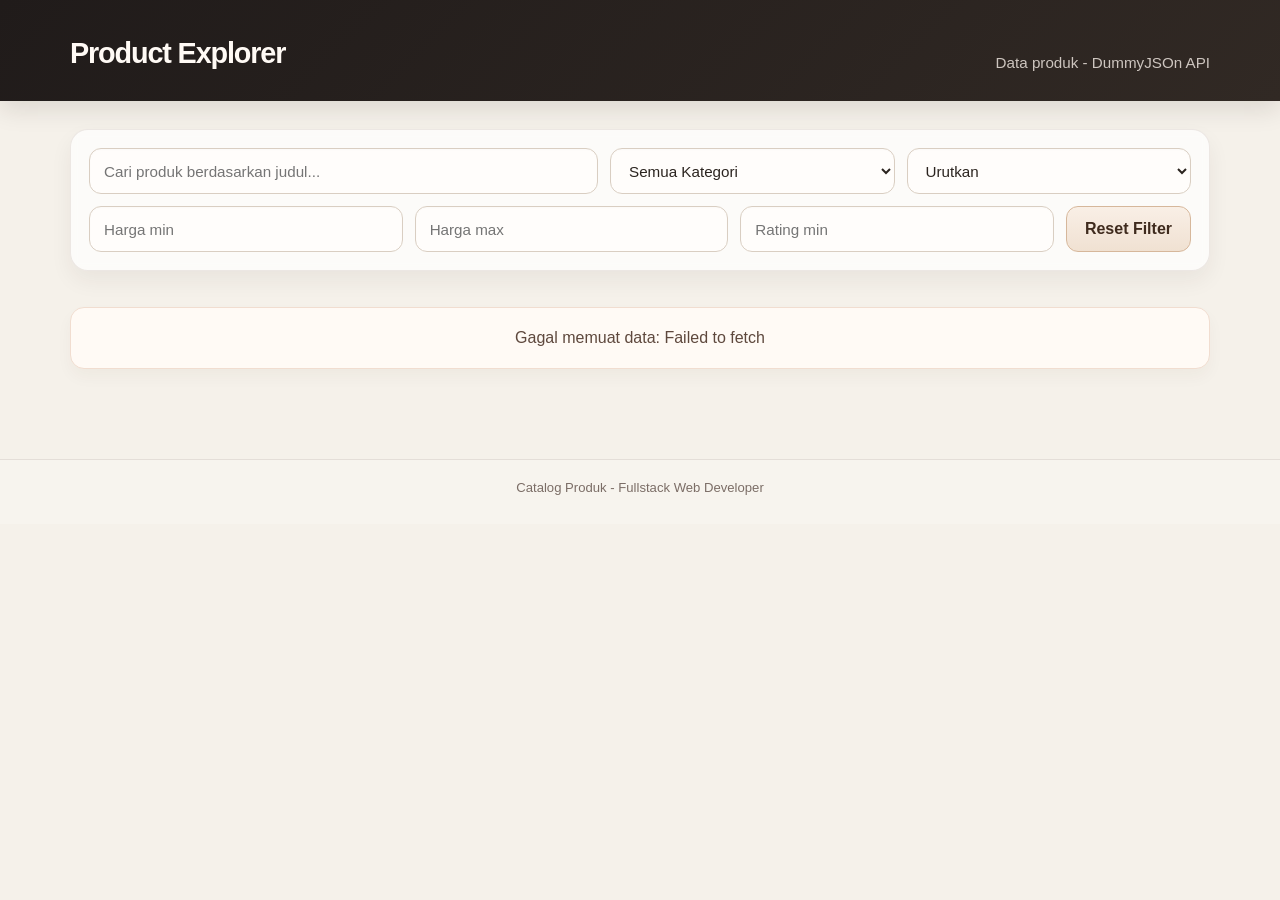
<file: index.html>
<!DOCTYPE html>
<html lang="id">
<head>
  <meta charset="UTF-8">
  <meta name="viewport" content="width=device-width, initial-scale=1.0">
  <title>Product Explorer</title>
  <link rel="stylesheet" href="style.css">
</head>
<body>

  <header class="site-header">
    <div class="container">
      <h1>Product Explorer</h1>
      <p class="subtitle">Data produk - DummyJSOn API</p>
    </div>
  </header>

  <main class="container">

    <section class="filters">
      <div class="filter-row">
        <input type="text" id="search-input" placeholder="Cari produk berdasarkan judul...">
        <select id="category-select">
          <option value="all">Semua Kategori</option>
        </select>
        <select id="sort-select">
          <option value="default">Urutkan</option>
          <option value="price-asc">Harga: Rendah ke Tinggi</option>
          <option value="price-desc">Harga: Tinggi ke Rendah</option>
          <option value="rating">Rating Tertinggi</option>
          <option value="title">Judul (A-Z)</option>
        </select>
      </div>
      <div class="filter-row">
        <input type="number" id="min-price" placeholder="Harga min">
        <input type="number" id="max-price" placeholder="Harga max">
        <input type="number" id="min-rating" placeholder="Rating min" min="0" max="5" step="0.1">
        <button id="reset-filters" type="button">Reset Filter</button>
      </div>
    </section>

    <section id="stats-area" class="stats-area"></section>

    <p id="result-count" class="result-count"></p>

    <p id="status-area" class="status-area" hidden></p>

    <section id="product-list" class="product-list"></section>

  </main>

  <footer class="site-footer">
    <div class="container">
      <p>Catalog Produk - Fullstack Web Developer</p>
    </div>
  </footer>

  <script type="module" src="js/Main.js"></script>
</body>
</html>
</file>
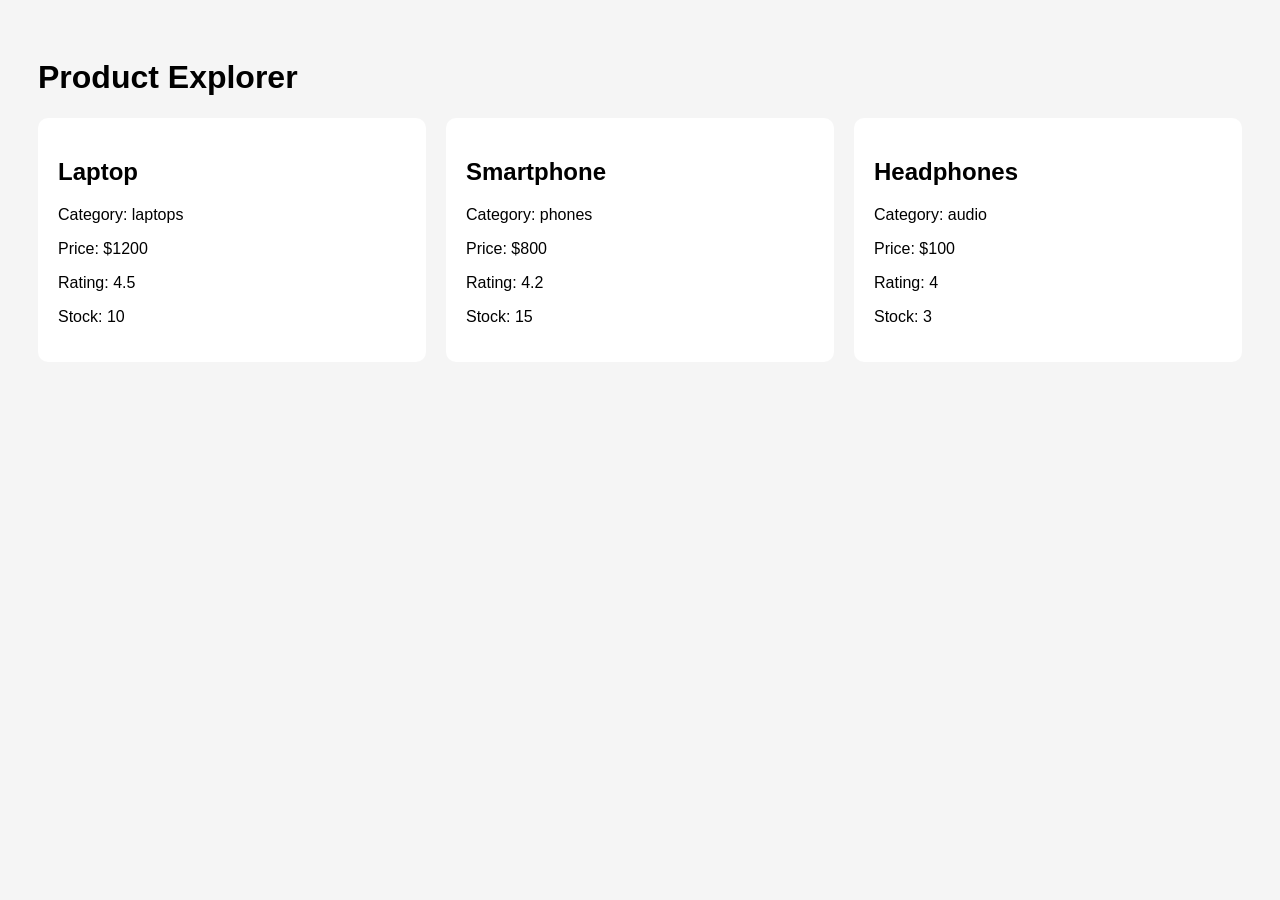
<file: bagian18/index.html>
<!DOCTYPE html>
<html lang="en">
<head>
    <meta charset="UTF-8">
    <meta name="viewport" content="width=device-width, initial-scale=1.0">
    <title>Bagian 18 - State Management</title>
    <link rel="stylesheet" href="style.css">
</head>
<body>

    <h1>Product Explorer</h1>

    <div id="product-list"></div>

    <script src="main.js"></script>
</body>
</html>
</file>
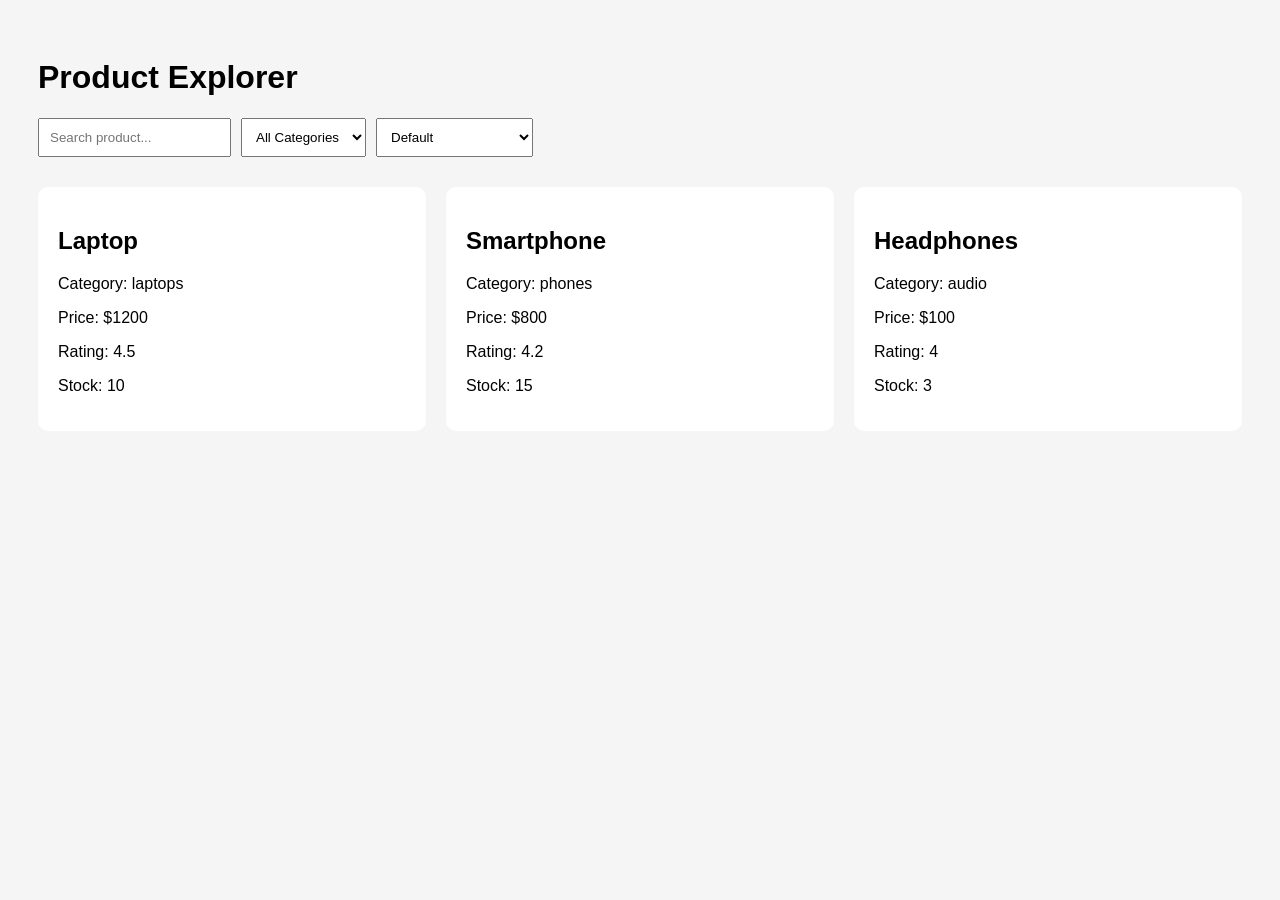
<file: bagian19/index.html>
<!DOCTYPE html>
<html lang="en">
<head>
    <meta charset="UTF-8">
    <meta name="viewport" content="width=device-width, initial-scale=1.0">
    <title>Bagian 19 - Event Handling</title>
    <link rel="stylesheet" href="style.css">
</head>
<body>

    <h1>Product Explorer</h1>

    <div class="controls">

        <input
            type="text"
            id="search-input"
            placeholder="Search product..."
        >

        <select id="category-select">
            <option value="all">All Categories</option>
            <option value="laptops">Laptops</option>
            <option value="phones">Phones</option>
            <option value="audio">Audio</option>
        </select>

        <select id="sort-select">
            <option value="default">Default</option>
            <option value="price-low">Price Low → High</option>
            <option value="price-high">Price High → Low</option>
            <option value="rating-high">Rating High → Low</option>
        </select>

    </div>

    <div id="product-list"></div>

    <script src="main.js"></script>
</body>
</html>
</file>
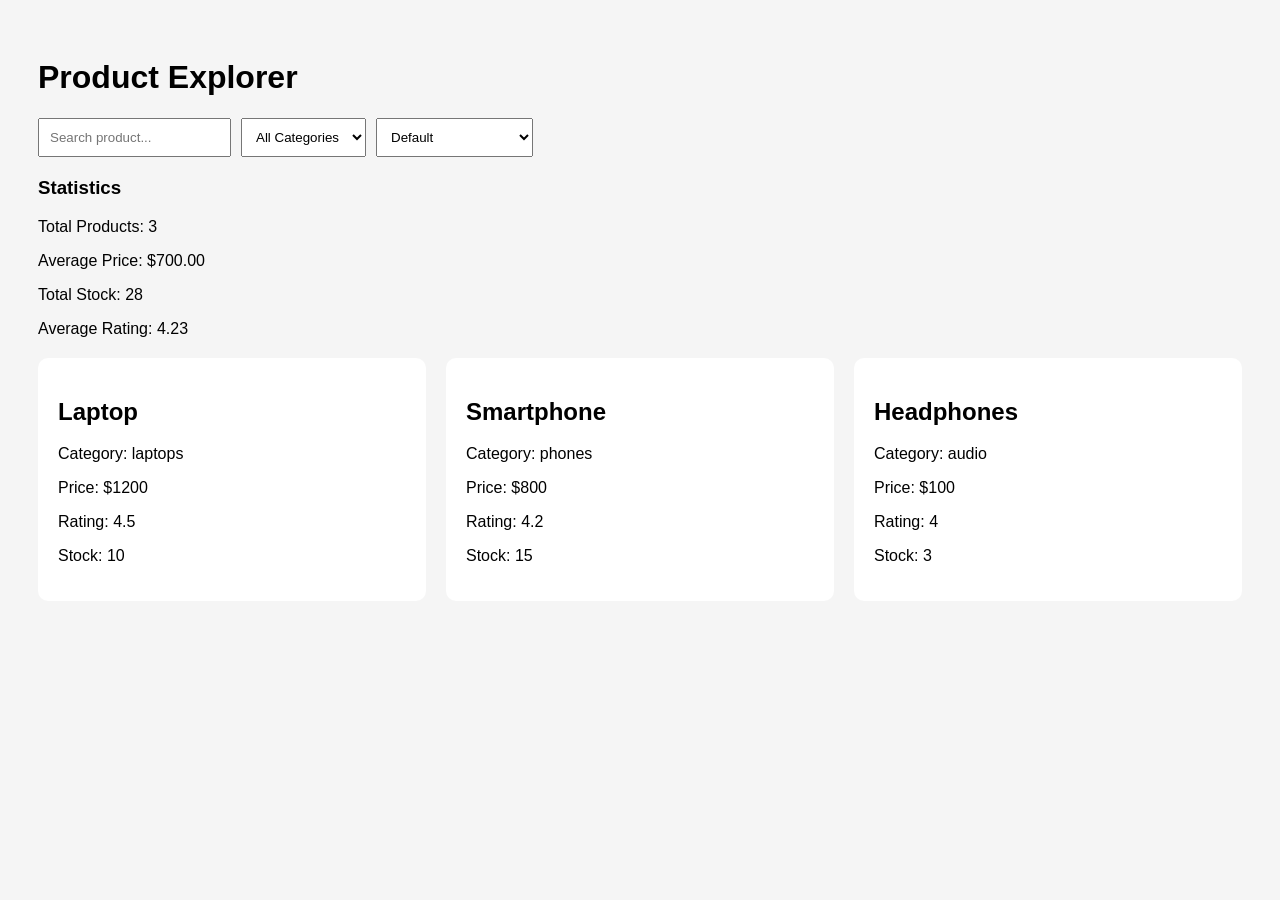
<file: bagian20/index.html>
<!DOCTYPE html>
<html lang="en">
<head>
    <meta charset="UTF-8">
    <meta name="viewport" content="width=device-width, initial-scale=1.0">
    <title>Bagian 20 - ES6+</title>
    <link rel="stylesheet" href="style.css">
</head>
<body>

    <h1>Product Explorer</h1>

    <div class="controls">

        <input
            id="search-input"
            type="text"
            placeholder="Search product..."
        >

        <select id="category-select">
            <option value="all">All Categories</option>
            <option value="laptops">Laptops</option>
            <option value="phones">Phones</option>
            <option value="audio">Audio</option>
        </select>

        <select id="sort-select">
            <option value="default">Default</option>
            <option value="price-low">Price Low → High</option>
            <option value="price-high">Price High → Low</option>
            <option value="rating-high">Rating High → Low</option>
        </select>

    </div>

    <div id="statistics"></div>

    <div id="product-list"></div>

    <script src="main.js"></script>
</body>
</html>
</file>
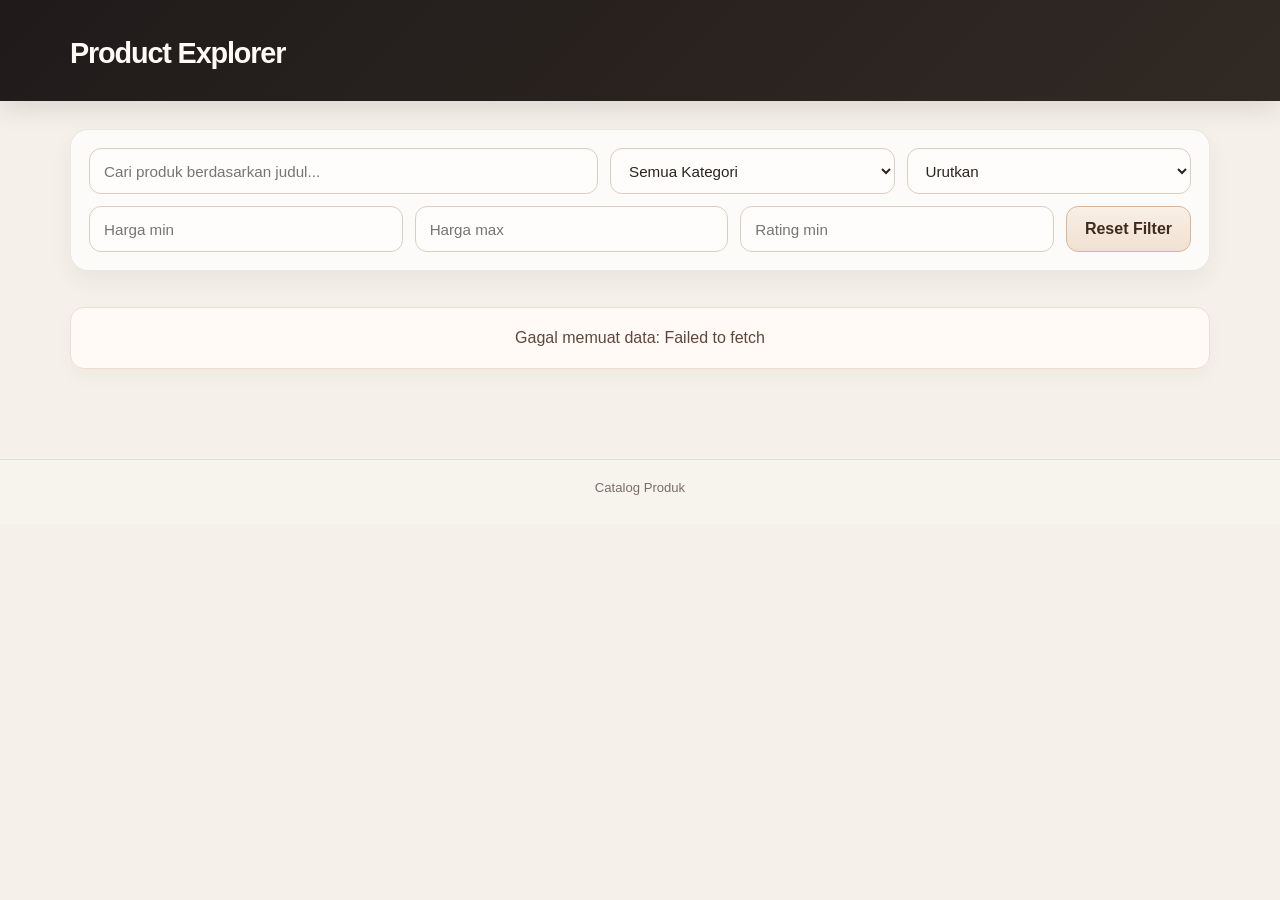
<file: bagian26/index.html>
<!DOCTYPE html>
<html lang="id">
<head>
  <meta charset="UTF-8">
  <meta name="viewport" content="width=device-width, initial-scale=1.0">
  <title>Product Explorer</title>
  <link rel="stylesheet" href="style.css">
</head>
<body>

  <header class="site-header">
    <div class="container">
      <h1>Product Explorer</h1>
    </div>
  </header>

  <main class="container">

    <section class="filters">
      <div class="filter-row">
        <input type="text" id="search-input" placeholder="Cari produk berdasarkan judul...">
        <select id="category-select">
          <option value="all">Semua Kategori</option>
        </select>
        <select id="sort-select">
          <option value="default">Urutkan</option>
          <option value="price-asc">Harga: Rendah ke Tinggi</option>
          <option value="price-desc">Harga: Tinggi ke Rendah</option>
          <option value="rating">Rating Tertinggi</option>
          <option value="title">Judul (A-Z)</option>
        </select>
      </div>
      <div class="filter-row">
        <input type="number" id="min-price" placeholder="Harga min">
        <input type="number" id="max-price" placeholder="Harga max">
        <input type="number" id="min-rating" placeholder="Rating min" min="0" max="5" step="0.1">
        <button id="reset-filters" type="button">Reset Filter</button>
      </div>
    </section>

    <section id="stats-area" class="stats-area"></section>

    <p id="result-count" class="result-count"></p>

    <p id="status-area" class="status-area" hidden></p>

    <section id="product-list" class="product-list"></section>

  </main>

  <footer class="site-footer">
    <div class="container">
      <p>Catalog Produk</p>
    </div>
  </footer>

  <script type="module" src="js/Main.js"></script>
</body>
</html>
</file>
<file: style.css>
/* ---------- Reset dasar ---------- */
* {
  box-sizing: border-box;
  margin: 0;
  padding: 0;
}

html {
  scroll-behavior: smooth;
}

body {
  font-family: "Segoe UI", Tahoma, Geneva, Verdana, sans-serif;
  background: #f5f1ea;
  color: #1f1b19;
  line-height: 1.5;
}

img {
  max-width: 100%;
  display: block;
}

button,
input,
select {
  font: inherit;
}

.container {
  max-width: 1180px;
  margin: 0 auto;
  padding: 0 20px;
}

/* ---------- Header ---------- */

.site-header {
  background: linear-gradient(135deg, #201b1a 0%, #312924 100%);
  color: #fffaf5;
  padding: 32px 0 26px;
  box-shadow: 0 8px 24px rgba(39, 25, 19, 0.12);
}

.site-header .container {
  display: flex;
  align-items: end;
  justify-content: space-between;
  gap: 16px;
}

.site-header h1 {
  font-size: clamp(1.8rem, 2vw, 2.5rem);
  font-weight: 700;
  letter-spacing: -0.04em;
}

.site-header .subtitle {
  color: rgba(255, 247, 240, 0.76);
  font-size: 0.95rem;
  margin-top: 6px;
}

/* ---------- Filters ---------- */

main.container {
  padding-top: 28px;
  padding-bottom: 40px;
}

.filters {
  margin-top: 0;
  background: rgba(255, 255, 255, 0.72);
  backdrop-filter: blur(4px);
  border: 1px solid rgba(112, 86, 64, 0.12);
  border-radius: 18px;
  padding: 18px;
  box-shadow: 0 10px 22px rgba(56, 42, 34, 0.06);
}

.filter-row {
  display: flex;
  flex-wrap: wrap;
  gap: 12px;
  margin-bottom: 12px;
}

.filter-row:last-child {
  margin-bottom: 0;
}

.filter-row input,
.filter-row select {
  height: 46px;
  padding: 10px 14px;
  border: 1px solid #d9cec2;
  border-radius: 12px;
  font-size: 0.95rem;
  background: #fffdfb;
  color: #2b241f;
  box-shadow: inset 0 1px 2px rgba(0, 0, 0, 0.02);
}

.filter-row input:focus,
.filter-row select:focus {
  outline: none;
  border-color: #b37a4d;
  box-shadow: 0 0 0 4px rgba(179, 122, 77, 0.12);
}

#search-input {
  flex: 2 1 300px;
  min-width: 220px;
}

#category-select,
#sort-select {
  flex: 1 1 180px;
  min-width: 160px;
}

#min-price,
#max-price,
#min-rating {
  flex: 1 1 140px;
  min-width: 120px;
}

#reset-filters {
  height: 46px;
  padding: 0 18px;
  border: 1px solid #d6b79b;
  border-radius: 12px;
  background: linear-gradient(180deg, #f9efe6 0%, #f0e1d2 100%);
  color: #3f2b1e;
  font-weight: 600;
  cursor: pointer;
  transition: transform 0.18s ease, box-shadow 0.18s ease;
}

#reset-filters:hover {
  transform: translateY(-1px);
  box-shadow: 0 6px 14px rgba(125, 81, 38, 0.12);
}

/* ---------- Statistics ---------- */

.stats-area {
  margin-top: 18px;
  display: grid;
  grid-template-columns: repeat(auto-fit, minmax(140px, 1fr));
  gap: 12px;
}

.stat-item {
  background: #fff;
  border: 1px solid #e7dccd;
  border-radius: 16px;
  padding: 16px 12px;
  text-align: center;
  box-shadow: 0 8px 18px rgba(71, 50, 35, 0.04);
}

.stat-value {
  display: block;
  font-size: 1.2rem;
  font-weight: 700;
  color: #2a201d;
}

.stat-label {
  display: block;
  font-size: 0.76rem;
  color: #72665f;
  margin-top: 4px;
  letter-spacing: 0.02em;
}

/* ---------- Result count / status ---------- */

.result-count {
  margin-top: 18px;
  font-size: 0.88rem;
  color: #5f544d;
  font-weight: 600;
}

.status-area {
  margin-top: 18px;
  padding: 18px 16px;
  background: #fffaf5;
  border: 1px solid #f1ddd0;
  border-radius: 14px;
  text-align: center;
  color: #5e483d;
  box-shadow: 0 8px 16px rgba(78, 47, 28, 0.04);
}

/* ---------- Product list ---------- */

.product-list {
  margin-top: 18px;
  display: grid;
  grid-template-columns: repeat(auto-fill, minmax(230px, 1fr));
  gap: 18px;
  padding-bottom: 32px;
}

.product-card {
  background: #fff;
  border: 1px solid #eadfcf;
  border-radius: 20px;
  display: flex;
  flex-direction: column;
  overflow: hidden;
  box-shadow: 0 10px 24px rgba(68, 42, 24, 0.06);
  transition: transform 0.2s ease, box-shadow 0.2s ease;
}

.product-card:hover {
  transform: translateY(-3px);
  box-shadow: 0 16px 28px rgba(68, 42, 24, 0.09);
}

.product-thumb {
  aspect-ratio: 1 / 1;
  overflow: hidden;
  background: #f0ece8;
}

.product-thumb img {
  width: 100%;
  height: 100%;
  object-fit: cover;
  display: block;
  transition: transform 0.3s ease;
}

.product-card:hover .product-thumb img {
  transform: scale(1.03);
}

.product-body {
  padding: 14px 14px 16px;
  display: flex;
  flex-direction: column;
  flex: 1;
}

.product-title {
  font-size: 1rem;
  font-weight: 700;
  margin-bottom: 6px;
  color: #251d1a;
  line-height: 1.35;
  min-height: 44px;
}

.product-category {
  font-size: 0.76rem;
  color: #857872;
  margin-bottom: 10px;
  text-transform: uppercase;
  letter-spacing: 0.05em;
}

.product-meta {
  display: flex;
  justify-content: space-between;
  align-items: center;
  gap: 8px;
  margin-bottom: 8px;
}

.product-price {
  font-size: 1.08rem;
  font-weight: 800;
  color: #1c4d3c;
}

.product-rating {
  color: #bd7c2a;
  font-weight: 700;
  font-size: 0.84rem;
}

.product-stock {
  font-size: 0.8rem;
  color: #5d564f;
  margin-bottom: 12px;
}

.product-stock.low-stock {
  color: #a84933;
  font-weight: 600;
}

.fav-btn {
  width: 100%;
  padding: 10px 12px;
  font-size: 0.82rem;
  border: 1px solid #e7d7c3;
  border-radius: 12px;
  background: #f8f2eb;
  color: #453730;
  cursor: pointer;
  font-weight: 600;
  transition: all 0.18s ease;
}

.fav-btn:hover {
  background: #f2e7db;
}

.fav-btn.is-fav {
  background: #f4d9b4;
  border-color: #d9a96a;
  color: #4b311b;
}

/* ---------- Footer ---------- */

.site-footer {
  border-top: 1px solid rgba(92, 70, 58, 0.12);
  padding: 18px 0 26px;
  text-align: center;
  font-size: 0.82rem;
  color: #7b6d66;
  background: rgba(255, 255, 255, 0.2);
}
</file>
<file: bagian18/style.css>
body {
    font-family: Arial, sans-serif;
    padding: 30px;
    background: #f5f5f5;
}

#product-list {
    display: grid;
    grid-template-columns: repeat(auto-fit, minmax(200px, 1fr));
    gap: 20px;
}

.product-card {
    background: white;
    padding: 20px;
    border-radius: 10px;
}
</file>
<file: bagian19/style.css>
body {
    font-family: Arial, sans-serif;
    padding: 30px;
    background: #f5f5f5;
}

.controls {
    display: flex;
    gap: 10px;
    margin-bottom: 30px;
}

input,
select {
    padding: 10px;
}

#product-list {
    display: grid;
    grid-template-columns: repeat(auto-fit, minmax(200px, 1fr));
    gap: 20px;
}

.product-card {
    background: white;
    padding: 20px;
    border-radius: 10px;
}
</file>
<file: bagian20/style.css>
body {
    font-family: Arial, sans-serif;
    padding: 30px;
    background: #f5f5f5;
}

.controls {
    display: flex;
    gap: 10px;
    margin-bottom: 20px;
}

input,
select {
    padding: 10px;
}

#statistics {
    margin-bottom: 20px;
}

#product-list {
    display: grid;
    grid-template-columns: repeat(auto-fit, minmax(200px, 1fr));
    gap: 20px;
}

.product-card {
    background: white;
    padding: 20px;
    border-radius: 10px;
}
</file>
<file: bagian26/style.css>
/* ---------- Reset dasar ---------- */
* {
  box-sizing: border-box;
  margin: 0;
  padding: 0;
}

html {
  scroll-behavior: smooth;
}

body {
  font-family: "Segoe UI", Tahoma, Geneva, Verdana, sans-serif;
  background: #f5f1ea;
  color: #1f1b19;
  line-height: 1.5;
}

img {
  max-width: 100%;
  display: block;
}

button,
input,
select {
  font: inherit;
}

.container {
  max-width: 1180px;
  margin: 0 auto;
  padding: 0 20px;
}

/* ---------- Header ---------- */

.site-header {
  background: linear-gradient(135deg, #201b1a 0%, #312924 100%);
  color: #fffaf5;
  padding: 32px 0 26px;
  box-shadow: 0 8px 24px rgba(39, 25, 19, 0.12);
}

.site-header .container {
  display: flex;
  align-items: end;
  justify-content: space-between;
  gap: 16px;
}

.site-header h1 {
  font-size: clamp(1.8rem, 2vw, 2.5rem);
  font-weight: 700;
  letter-spacing: -0.04em;
}

.site-header .subtitle {
  color: rgba(255, 247, 240, 0.76);
  font-size: 0.95rem;
  margin-top: 6px;
}

/* ---------- Filters ---------- */

main.container {
  padding-top: 28px;
  padding-bottom: 40px;
}

.filters {
  margin-top: 0;
  background: rgba(255, 255, 255, 0.72);
  backdrop-filter: blur(4px);
  border: 1px solid rgba(112, 86, 64, 0.12);
  border-radius: 18px;
  padding: 18px;
  box-shadow: 0 10px 22px rgba(56, 42, 34, 0.06);
}

.filter-row {
  display: flex;
  flex-wrap: wrap;
  gap: 12px;
  margin-bottom: 12px;
}

.filter-row:last-child {
  margin-bottom: 0;
}

.filter-row input,
.filter-row select {
  height: 46px;
  padding: 10px 14px;
  border: 1px solid #d9cec2;
  border-radius: 12px;
  font-size: 0.95rem;
  background: #fffdfb;
  color: #2b241f;
  box-shadow: inset 0 1px 2px rgba(0, 0, 0, 0.02);
}

.filter-row input:focus,
.filter-row select:focus {
  outline: none;
  border-color: #b37a4d;
  box-shadow: 0 0 0 4px rgba(179, 122, 77, 0.12);
}

#search-input {
  flex: 2 1 300px;
  min-width: 220px;
}

#category-select,
#sort-select {
  flex: 1 1 180px;
  min-width: 160px;
}

#min-price,
#max-price,
#min-rating {
  flex: 1 1 140px;
  min-width: 120px;
}

#reset-filters {
  height: 46px;
  padding: 0 18px;
  border: 1px solid #d6b79b;
  border-radius: 12px;
  background: linear-gradient(180deg, #f9efe6 0%, #f0e1d2 100%);
  color: #3f2b1e;
  font-weight: 600;
  cursor: pointer;
  transition: transform 0.18s ease, box-shadow 0.18s ease;
}

#reset-filters:hover {
  transform: translateY(-1px);
  box-shadow: 0 6px 14px rgba(125, 81, 38, 0.12);
}

/* ---------- Statistics ---------- */

.stats-area {
  margin-top: 18px;
  display: grid;
  grid-template-columns: repeat(auto-fit, minmax(140px, 1fr));
  gap: 12px;
}

.stat-item {
  background: #fff;
  border: 1px solid #e7dccd;
  border-radius: 16px;
  padding: 16px 12px;
  text-align: center;
  box-shadow: 0 8px 18px rgba(71, 50, 35, 0.04);
}

.stat-value {
  display: block;
  font-size: 1.2rem;
  font-weight: 700;
  color: #2a201d;
}

.stat-label {
  display: block;
  font-size: 0.76rem;
  color: #72665f;
  margin-top: 4px;
  letter-spacing: 0.02em;
}

/* ---------- Result count / status ---------- */

.result-count {
  margin-top: 18px;
  font-size: 0.88rem;
  color: #5f544d;
  font-weight: 600;
}

.status-area {
  margin-top: 18px;
  padding: 18px 16px;
  background: #fffaf5;
  border: 1px solid #f1ddd0;
  border-radius: 14px;
  text-align: center;
  color: #5e483d;
  box-shadow: 0 8px 16px rgba(78, 47, 28, 0.04);
}

/* ---------- Product list ---------- */

.product-list {
  margin-top: 18px;
  display: grid;
  grid-template-columns: repeat(auto-fill, minmax(230px, 1fr));
  gap: 18px;
  padding-bottom: 32px;
}

.product-card {
  background: #fff;
  border: 1px solid #eadfcf;
  border-radius: 20px;
  display: flex;
  flex-direction: column;
  overflow: hidden;
  box-shadow: 0 10px 24px rgba(68, 42, 24, 0.06);
  transition: transform 0.2s ease, box-shadow 0.2s ease;
}

.product-card:hover {
  transform: translateY(-3px);
  box-shadow: 0 16px 28px rgba(68, 42, 24, 0.09);
}

.product-thumb {
  aspect-ratio: 1 / 1;
  overflow: hidden;
  background: #f0ece8;
}

.product-thumb img {
  width: 100%;
  height: 100%;
  object-fit: cover;
  display: block;
  transition: transform 0.3s ease;
}

.product-card:hover .product-thumb img {
  transform: scale(1.03);
}

.product-body {
  padding: 14px 14px 16px;
  display: flex;
  flex-direction: column;
  flex: 1;
}

.product-title {
  font-size: 1rem;
  font-weight: 700;
  margin-bottom: 6px;
  color: #251d1a;
  line-height: 1.35;
  min-height: 44px;
}

.product-category {
  font-size: 0.76rem;
  color: #857872;
  margin-bottom: 10px;
  text-transform: uppercase;
  letter-spacing: 0.05em;
}

.product-meta {
  display: flex;
  justify-content: space-between;
  align-items: center;
  gap: 8px;
  margin-bottom: 8px;
}

.product-price {
  font-size: 1.08rem;
  font-weight: 800;
  color: #1c4d3c;
}

.product-rating {
  color: #bd7c2a;
  font-weight: 700;
  font-size: 0.84rem;
}

.product-stock {
  font-size: 0.8rem;
  color: #5d564f;
  margin-bottom: 12px;
}

.product-stock.low-stock {
  color: #a84933;
  font-weight: 600;
}

.fav-btn {
  width: 100%;
  padding: 10px 12px;
  font-size: 0.82rem;
  border: 1px solid #e7d7c3;
  border-radius: 12px;
  background: #f8f2eb;
  color: #453730;
  cursor: pointer;
  font-weight: 600;
  transition: all 0.18s ease;
}

.fav-btn:hover {
  background: #f2e7db;
}

.fav-btn.is-fav {
  background: #f4d9b4;
  border-color: #d9a96a;
  color: #4b311b;
}

/* ---------- Footer ---------- */

.site-footer {
  border-top: 1px solid rgba(92, 70, 58, 0.12);
  padding: 18px 0 26px;
  text-align: center;
  font-size: 0.82rem;
  color: #7b6d66;
  background: rgba(255, 255, 255, 0.2);
}
</file>
